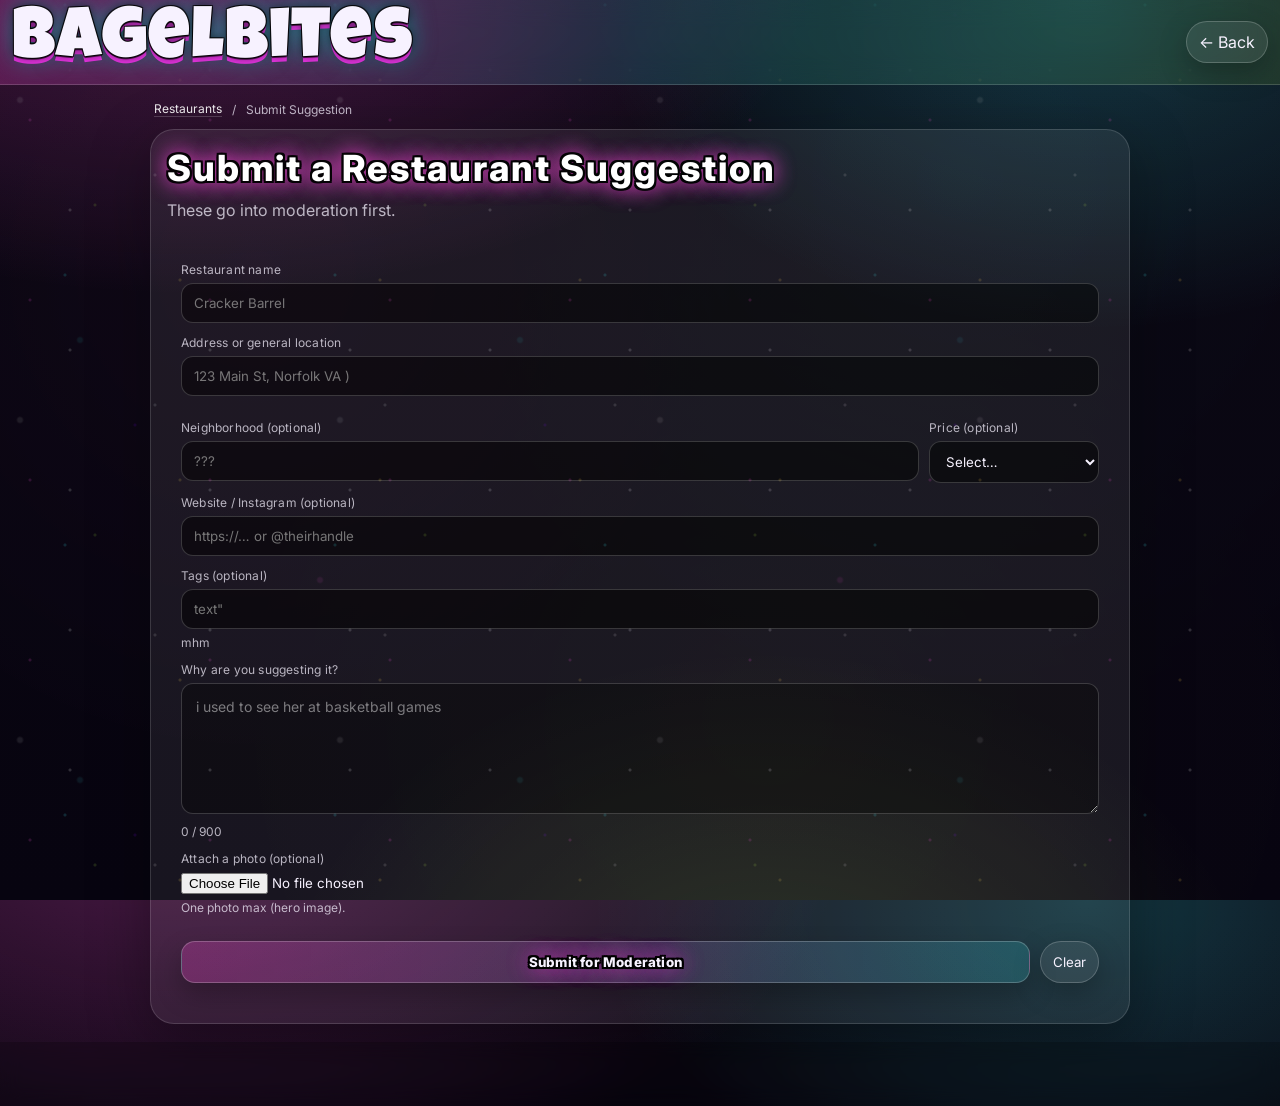
<file: assets/suggestion.html>
<!doctype html>
<html lang="en">
<head>
  <meta charset="utf-8" />
  <meta name="viewport" content="width=device-width,initial-scale=1" />
  <title>Bagelbites • Submit a Restaurant Suggestion</title>
  <meta name="description" content="Suggest a restaurant for Bagelbites. Submissions go to moderation." />

  <!-- Base fonts (same as site) -->
  <link rel="preconnect" href="https://fonts.googleapis.com">
  <link rel="preconnect" href="https://fonts.gstatic.com" crossorigin>
  <link href="https://fonts.googleapis.com/css2?family=Bungee&family=Cherry+Bomb+One&family=Inter:wght@300;400;600;800&display=swap" rel="stylesheet">

  <link rel="stylesheet" href="../style.css" />
</head>

<body>

  <header class="topbar">
    <div class="wrap">
      <a class="brand" href="../index.html" aria-label="Back to restaurants">
        <!-- <span class="dot" aria-hidden="true"></span> -->
        <div>
          <div class="name">bagelbites</div>
          <!-- <span class="sub">submit a suggestion (incoming tip)</span> -->
        </div>
      </a>

      <div class="headerActions">
        <a class="pillBtn" href="../index.html" style="text-decoration:none;">← Back</a>
      </div>
    </div>
  </header>

  <main class="rShell" style="width:min(980px, calc(100% - 24px));">
    <nav class="rCrumbs" aria-label="Breadcrumb">
      <a href="../index.html">Restaurants</a>
      <span class="muted">/</span>
      <span>Submit Suggestion</span>
    </nav>

    <section class="panel rMain">
      <h1 class="filterTitle" style="font-size:36px; margin-top:0;">Submit a Restaurant Suggestion</h1>
      <p class="muted" style="margin-top:0;">
        These go into moderation first.
      </p>

      <div id="notice" class="emptyState" style="display:none;"></div>

      <form id="suggestForm" class="filterBlock" autocomplete="on" novalidate>

        <label class="filterLabel" for="placeName">Restaurant name</label>
        <input id="placeName" class="filterInput" type="text" maxlength="80"
               placeholder="Cracker Barrel " required />

        <label class="filterLabel" for="locationText">Address or general location</label>
        <input id="locationText" class="filterInput" type="text" maxlength="140"
               placeholder="123 Main St, Norfolk VA )" required />

        <div class="filterRow" style="margin-top:12px;">
          <div style="flex:1 1 220px;">
            <label class="filterLabel" for="neighborhood">Neighborhood (optional)</label>
            <input id="neighborhood" class="filterInput" type="text" maxlength="60"
                   placeholder="???" />
          </div>

          <div style="flex:0 0 170px; min-width:160px;">
            <label class="filterLabel" for="price">Price (optional)</label>
            <select id="price" class="filterSelect">
              <option value="">Select…</option>
              <option value="$">$</option>
              <option value="$$">$$</option>
              <option value="$$$">$$$</option>
              <option value="$$$$">$$$$</option>
            </select>
          </div>
        </div>

        <label class="filterLabel" for="website">Website / Instagram (optional)</label>
        <input id="website" class="filterInput" type="url" maxlength="200"
               placeholder="https://… or @theirhandle" />

        <label class="filterLabel" for="tags">Tags (optional)</label>
        <input id="tags" class="filterInput" type="text" maxlength="120"
               placeholder=text" />
        <div class="muted small" style="margin-top:6px;">
         mhm
        </div>

        <label class="filterLabel" for="why">Why are you suggesting it?</label>
        <textarea id="why" class="neonInput" rows="5" maxlength="1200"
                  placeholder="i used to see her at basketball games" required
                  style="resize:vertical;"></textarea>

        <div class="muted small" id="whyCount" style="margin-top:6px;">0 / 900</div>

        <label class="filterLabel" for="heroPhoto">Attach a photo (optional)</label>
        <input id="heroPhoto" type="file" accept="image/*" />
        <div class="muted small" style="margin-top:6px;">
          One photo max (hero image).
        </div>

        <div id="heroPreview" style="margin-top:10px;display:flex;gap:10px;align-items:flex-start;"></div>

        <div class="filterActions" style="margin-top:16px;">
          <button id="btnSubmit" class="btn" type="submit">Submit for Moderation</button>
          <button id="btnClear" class="pillBtn" type="button">Clear</button>
        </div>

        <div class="muted small" style="margin-top:10px;">
        </div>
      </form>
    </section>

    <!-- Moderator tools (hidden unless enabled) -->
    <section id="modPanel" class="panel rMain" style="margin-top:14px;display:none;">
      <h2 class="sectionTitle">Moderator Panel</h2>
      <p class="muted" style="margin-top:0;">
      </p>

      <div class="filterRow" style="margin:0 0 10px;">
        <button id="btnModOff" class="pillBtn" type="button">Turn Mod Mode Off</button>
        <button id="btnPurgePending" class="pillBtn" type="button">Purge ALL Pending</button>
      </div>

      <div id="pendingList" class="rReviewsList"></div>
    </section>

  </main>

  <footer class="footer">
    <div class="wrap">
      <div>© 2001 Bagelhole.</div>
      <div class="sig">bagelhole</div>
    </div>
  </footer>

  <script>
    // simple counters + previews (no backend yet)
    const why = document.getElementById("why");
    const whyCount = document.getElementById("whyCount");
    const heroPhoto = document.getElementById("heroPhoto");
    const heroPreview = document.getElementById("heroPreview");

    function updateWhyCount(){
      if (!why || !whyCount) return;
      whyCount.textContent = `${why.value.length} / 900`;
    }
    why?.addEventListener("input", updateWhyCount);
    updateWhyCount();

    heroPhoto?.addEventListener("change", () => {
      heroPreview.innerHTML = "";
      const file = heroPhoto.files?.[0];
      if (!file) return;

      const url = URL.createObjectURL(file);
      const img = document.createElement("img");
      img.src = url;
      img.alt = "Suggested hero preview";
      img.style.width = "180px";
      img.style.height = "130px";
      img.style.objectFit = "cover";
      img.style.borderRadius = "14px";
      img.style.border = "1px solid rgba(255,255,255,.14)";

      const cap = document.createElement("div");
      cap.className = "muted small";
      cap.style.maxWidth = "420px";
      cap.innerHTML = `Preview only. (Prototype storage is local.)`;

      heroPreview.appendChild(img);
      heroPreview.appendChild(cap);
    });
  </script>

  <script src="../js/suggestion.js"></script>
</body>

</html>
</file>
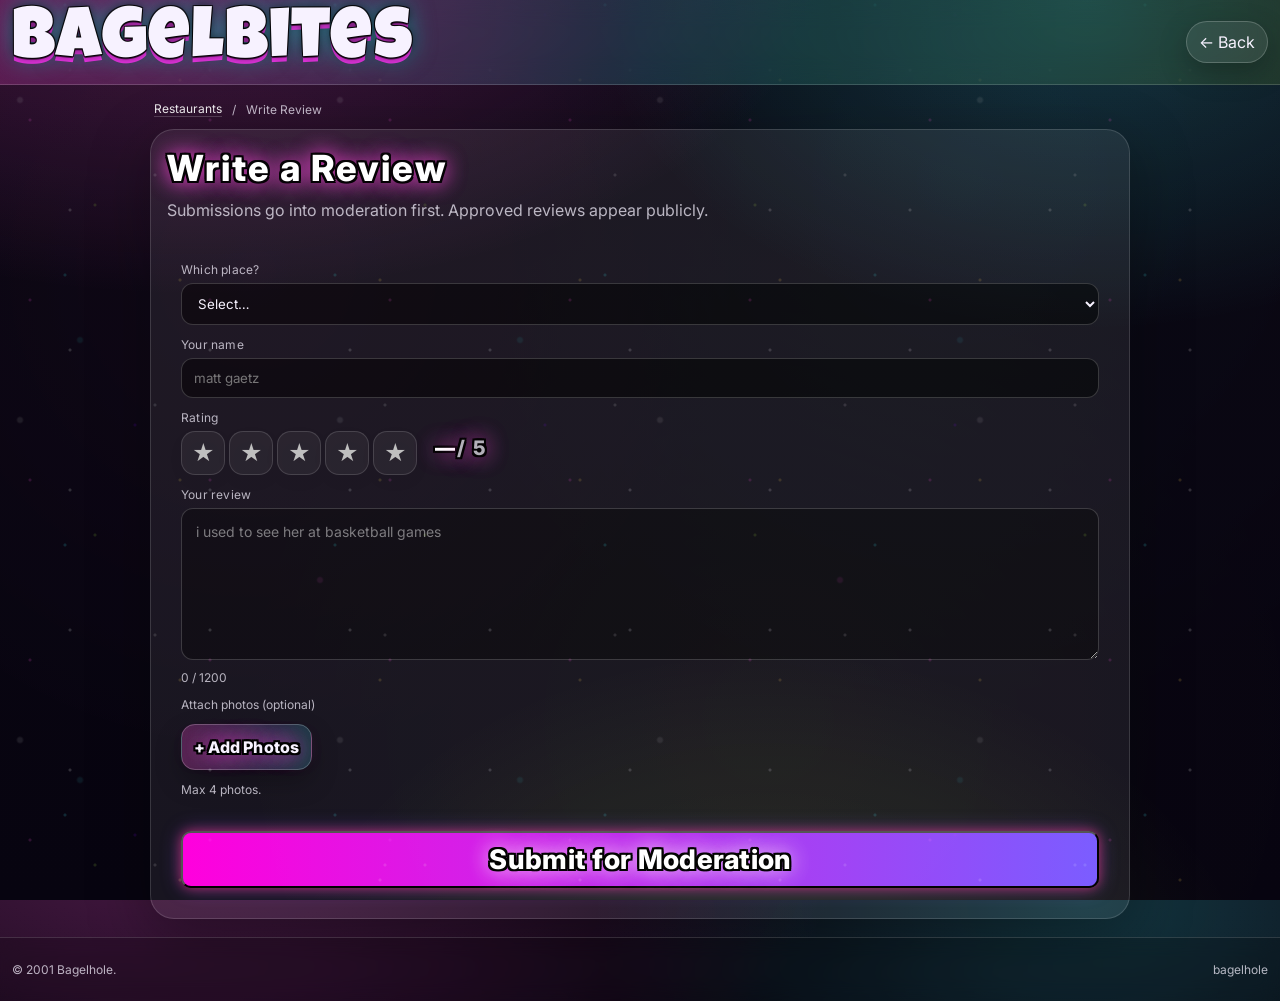
<file: assets/writereview.html>
<!doctype html>
<html lang="en">
<head>
  <meta charset="utf-8" />
  <meta name="viewport" content="width=device-width,initial-scale=1" />
  <title>Bagelbites • Write a Review</title>
  <meta name="description" content="Write a Bagelhole review. Photos optional. Submissions go to moderation." />

  <!-- Base fonts (same as site) -->
  <link rel="preconnect" href="https://fonts.googleapis.com">
  <link rel="preconnect" href="https://fonts.gstatic.com" crossorigin>
  <link href="https://fonts.googleapis.com/css2?family=Bungee&family=Cherry+Bomb+One&family=Inter:wght@300;400;600;800&display=swap" rel="stylesheet">

  <link rel="stylesheet" href="../style.css" />
</head>

<body>

  <header class="topbar">
    <div class="wrap">
      <a class="brand" href="../index.html" aria-label="Back to restaurants">
        <!-- <span class="dot" aria-hidden="true"></span> -->
        <div>
          <div class="name">bagelbites</div>
          <!-- <span class="sub">write a review (evidence submission)</span> -->
        </div>
      </a>

      <div class="headerActions">
        <a class="pillBtn" href="../index.html" style="text-decoration:none;">← Back</a>
      </div>
    </div>
  </header>

  <main class="rShell" style="width:min(980px, calc(100% - 24px));">
    <nav class="rCrumbs" aria-label="Breadcrumb">
      <a href="../index.html">Restaurants</a>
      <span class="muted">/</span>
      <span>Write Review</span>
    </nav>

    <section class="panel rMain">
      <h1 class="filterTitle" style="font-size:36px; margin-top:0;">Write a Review</h1>
      <p class="muted" style="margin-top:0;">
        Submissions go into moderation first. Approved reviews appear publicly.
      </p>

      <div id="notice" class="emptyState" style="display:none;"></div>

      <form id="reviewForm" class="filterBlock" autocomplete="on" novalidate>

        <label class="filterLabel" for="restaurantSelect">Which place?</label>
        <select id="restaurantSelect" class="filterSelect" required>
          <option value="">Loading restaurants…</option>
        </select>
        <div class="muted small" id="lockedHint" style="display:none;margin-top:6px;">
          Restaurant selected from the page you came from.
        </div>

        <label class="filterLabel" for="displayName">Your name</label>
        <input id="displayName" class="filterInput" type="text" maxlength="40" placeholder="matt gaetz" required />

<label class="filterLabel">Rating</label>

<div class="starRow">
  <div id="starPicker"></div>
  <span class="filterTitle" style="cursor:default;user-select:none;margin-left:8px;">
    <span id="ratingLabel" style="font-weight:900;">—</span><span class="muted">/ 5</span>
  </span>
  </div>
</div>

<input type="hidden" id="rating" name="rating">

</div>
        </div>
        <!-- <div class="muted small" style="margin-top:6px;">Half-stars allowed. Be honest. Be weird.</div> -->

        <label class="filterLabel" for="reviewText">Your review</label>
<textarea id="reviewText"
  class="neonInput"
  rows="6"
  maxlength="1200"
  placeholder="i used to see her at basketball games"
  required
  style="resize:vertical;"></textarea>
        <div class="muted small" id="charCount" style="margin-top:6px;">0 / 1200</div>

<label class="muted small photoHelp" for="photos">Attach photos (optional)</label>

<input id="photos" type="file" accept="image/*" multiple class="photoInput" />

<label for="photos" class="btn">
  + Add Photos
</label>

<div class="muted small" style="margin-top:25px; margin-bottom:12px;">
          Max 4 photos.
        </div>

        <div id="photoPreview" style="margin-top:10px;display:flex;flex-wrap:wrap;gap:10px;"></div>

        <div class="filterActions" style="margin-top:16px;">
          <button id="btnSubmit" class="rainbowBtn" type="submit">Submit for Moderation</button>
          <!-- <button id="btnClear" class="pillBtn" type="button">Clear</button> -->
        </div>

        <!-- <div class="muted small" style="margin-top:10px;">
          This is currently using localStorage (prototype). When you go live, we swap the storage layer, not the form.
        </div> -->
      </form>
    </section>

    <!-- Moderator tools (hidden unless enabled) -->
    <section id="modPanel" class="panel rMain" style="margin-top:14px;display:none;">
      <h2 class="sectionTitle">Moderator Panel</h2>
      <p class="muted" style="margin-top:0;">
        lorem
      </p>

      <div class="filterRow" style="margin:0 0 10px;">
        <button id="btnModOff" class="pillBtn" type="button">Turn Mod Mode Off</button>
        <button id="btnPurgePending" class="pillBtn" type="button">Purge ALL Pending</button>
      </div>

      <div id="pendingList" class="rReviewsList"></div>
    </section>

  </main>

  <footer class="footer">
    <div class="wrap">
      <div>© 2001 Bagelhole.</div>
      <div class="sig">bagelhole</div>
    </div>
  </footer>
<div id="reviewSuccess" class="successCard" hidden></div>

  <script src="../js/writereview.js"></script>
</body>

</html>
</file>
<file: style.css>
/* =========================================================
   style.css (FULL CLEAN + FIXED PAGER)
   Bagelhole Restaurant Review Ecosystem
   - Desktop: sticky filter rail (left), ONLY results list scrolls (center),
              sticky map (right), pager pinned to bottom of center panel
   - Mobile: list-only, Filters + Map as overlays
   - Restaurant page styles included
   - Galaxy glitter background + neon CTAs
   ========================================================= */

/* ---------- Google fonts (optional; safe if already in HTML) ---------- */
@import url("https://fonts.googleapis.com/css2?family=Annie+Use+Your+Telescope&family=Bangers&family=Borel&family=Bungee&family=Cherry+Bomb+One&family=Chewy&family=Dancing+Script:wght@400..700&family=Emilys+Candy&family=Frijole&family=Gloria+Hallelujah&family=Homemade+Apple&family=IM+Fell+DW+Pica:ital@0;1&family=Indie+Flower&family=Inter:ital,opsz,wght@0,14..32,100..900;1,14..32,100..900&family=Knewave&family=Life+Savers:wght@400;700;800&family=Lobster+Two:ital,wght@0,400;0,700;1,400;1,700&family=Luckiest+Guy&family=Meow+Script&family=Monofett&family=Mouse+Memoirs&family=Orbitron:wght@400..900&family=Pacifico&family=Permanent+Marker&family=Playwrite+US+Trad:wght@100..400&family=Rammetto+One&family=Ribeye&family=Righteous&family=Roboto:ital,wght@0,100..900;1,100..900&family=Rock+3D&family=Rock+Salt&family=Sacramento&family=Satisfy&family=Shadows+Into+Light&family=Sour+Gummy:ital,wght@0,100..900;1,100..900&family=Special+Elite&family=TikTok+Sans:opsz,wght@12..36,300..900&family=Twinkle+Star&family=Ultra&display=swap");

:root{
  /* core */
  --bg: #09050f;
  --panel: rgba(255,255,255,.07);
  --panel2: rgba(255,255,255,.10);
  --line: rgba(255,255,255,.14);
  --ink: #f7f2ff;
  --muted: rgba(247,242,255,.72);

  /* neon */
  --pink: #ff4fd8;
  --hotpink: #ff2fbf;
  --aqua: #38f6ff;
  --lime: #baff3a;
  --sun: #ffd34a;
  --violet: #7a00ff;

  /* sizing */
  --r: 18px;
  --r2: 24px;
  --shadow: 0 18px 60px rgba(0,0,0,.35);
  --shadow2: 0 10px 28px rgba(0,0,0,.28);

  /* layout */
  --headerH: 85px;
  --footerH: 64px;
  --gap: 14px;

  /* fonts */
  --font: Inter, system-ui, -apple-system, Segoe UI, Roboto, Arial, sans-serif;
  --display: "Bungee", system-ui, sans-serif;
  --lucky: "Luckiest Guy", cursive;
  --brand: "Frijole", system-ui, sans-serif;

  /* restaurant page can override this via JS */
  --restaurantFont: var(--display);
}

*{ box-sizing:border-box; }
html, body{ height:100%; }

body{
  margin:0;
  font-family: var(--font);
  color: var(--ink);
  background:
    radial-gradient(1200px 700px at 15% -10%, rgba(255,79,216,.28), transparent 55%),
    radial-gradient(900px 600px at 85% 0%, rgba(56,246,255,.20), transparent 55%),
    radial-gradient(900px 700px at 60% 115%, rgba(186,255,58,.12), transparent 55%),
    linear-gradient(180deg, #0a0611 0%, #070410 100%);
  overflow-x:hidden;
}

/* Subtle glitter overlay */
body::before{
  content:"";
  position:fixed;
  inset:0;
  pointer-events:none;
  opacity:.18;
  mix-blend-mode:screen;

  background-image:
    radial-gradient(circle, rgba(255,255,255,.9) 1px, transparent 2px),
    radial-gradient(circle, rgba(255,255,255,.7) 1px, transparent 2px),

    radial-gradient(circle, rgba(255,79,216,.9) 1px, transparent 2px),
    radial-gradient(circle, rgba(56,246,255,.85) 1px, transparent 2px),
    radial-gradient(circle, rgba(255,211,74,.9) 1px, transparent 2px),
    radial-gradient(circle, rgba(186,255,58,.75) 1px, transparent 2px),
    radial-gradient(circle, rgba(122,0,255,.75) 1px, transparent 2px),

    radial-gradient(circle, rgba(255,255,255,.5) 2px, transparent 4px),
    radial-gradient(circle, rgba(255,79,216,.55) 2px, transparent 4px),
    radial-gradient(circle, rgba(56,246,255,.45) 2px, transparent 4px),

    radial-gradient(circle at 20% 30%, rgba(255,79,216,.14), transparent 40%),
    radial-gradient(circle at 75% 20%, rgba(56,246,255,.12), transparent 45%),
    radial-gradient(circle at 60% 80%, rgba(186,255,58,.08), transparent 50%);

  background-size:
    140px 140px,
    230px 230px,
    180px 180px,
    270px 270px,
    200px 200px,
    330px 330px,
    410px 410px,
    320px 320px,
    520px 520px,
    440px 440px,
    cover,
    cover,
    cover;

  background-position:
    0 0,
    40px 60px,
    120px 30px,
    200px 140px,
    80px 180px,
    260px 40px,
    340px 220px,
    180px 260px,
    60px 320px,
    300px 120px,
    center,
    center,
    center;
}

/* ---------- a11y ---------- */
.sr-only{
  position:absolute;
  width:1px;height:1px;
  padding:0;margin:-1px;
  overflow:hidden;
  clip:rect(0,0,0,0);
  border:0;
}

a{ color:inherit; }
a:hover{ text-decoration:none; }

button, input, select{
  font-family: inherit;
  color: inherit;
}

/* =========================================================
   TOP HEADER
   ========================================================= */
.topbar{
  position:sticky;
  top:0;
  z-index: 50;
  min-height: var(--headerH);
  height: auto;
  padding: 10px 0;
  display:flex;
  align-items:center;
  background:
    linear-gradient(90deg, rgba(255,79,216,.22), rgba(56,246,255,.14), rgba(186,255,58,.10));
  border-bottom: 1px solid rgba(255,255,255,.16);
  backdrop-filter: blur(14px);
}

.topbar .wrap{
  width:min(1280px, calc(100% - 24px));
  margin:0 auto;
  display:flex;
  align-items:center;
  justify-content:space-between;
  gap: 14px;
}

/* Desktop header layout */
@media (min-width: 981px){
  .topbar{ height: var(--headerH); padding: 0; }

  .topbar .wrap{
    width: calc(100% - 24px);
    max-width: none;
    margin: 0 12px;
    justify-content: flex-start;
    flex-wrap: nowrap;
  }
  .headerActions{
    margin-left: auto;
    justify-content: flex-end;
  }
}

.brand{
  display:flex;
  align-items:center;
  gap: 12px;
  text-decoration:none;
  flex: 0 0 auto;
}

.brand .dot{
  width: 24px;
  height: 24px;
  border-radius: 999px;
  background: radial-gradient(circle at 30% 30%, #fff 0 20%, var(--pink) 35%, var(--violet) 100%);
  box-shadow:
    0 0 0 3px rgba(255,255,255,.10),
    0 0 22px rgba(255,79,216,.55),
    0 0 18px rgba(56,246,255,.25);
}

.brand .name{
  font-family: var(--lucky);
  letter-spacing: 1.3px;
font-size: clamp(36px, 6vw, 72px);
  line-height:1;
  text-shadow:
  0 2px 0 rgba(0,0,0,.6),      /* subtle depth */
  1px 1px 0 rgba(0,0,0,.7),
  -1px 1px 0 rgba(0,0,0,.7),
  1px -1px 0 rgba(0,0,0,.7),
  -1px -1px 0 rgba(0,0,0,.7),
  0 0 10px rgba(0,0,0,.6),
    0 6px 0 rgba(255, 50, 245, 0.85),
    0 0 25px rgba(0, 224, 206, 0.55);
}

.headerActions{
  display:flex;
  align-items:center;
  gap: 10px;
  flex: 0 0 auto;
}

.pillBtn{
  border: 1px solid rgba(255,255,255,.20);
  background: rgba(255,255,255,.08);
  padding: 10px 12px;
  border-radius: 999px;
  cursor:pointer;
  display:inline-flex;
  align-items:center;
  gap: 8px;
  transition: transform .12s ease, background .12s ease, border-color .12s ease;
  box-shadow: 0 10px 28px rgba(0,0,0,.25);
  text-decoration:none;
}
.pillBtn:hover{
  transform: translateY(-1px);
  background: rgba(255,255,255,.11);
  border-color: rgba(255,79,216,.35);
}
.pillBtn:active{ transform: translateY(0); }

.successCard{
  margin-top: 12px;
  padding: 14px;
  border-radius: 16px;
  border: 1px solid rgba(255,255,255,.16);
  background: rgba(0,0,0,.22);
}
.successCard .title{
  font-weight: 900;
  font-size: 18px;
  margin-bottom: 8px;
}
.successPreview{
  margin-top: 10px;
  padding: 12px;
  border-radius: 14px;
  background: rgba(255,255,255,.06);
  border: 1px solid rgba(255,255,255,.12);
}
/* =========================================================
   MAIN LAYOUT (INDEX)
   ========================================================= */
.appShell{
  height: calc(100vh - var(--headerH) - var(--footerH));
  display:grid;
  grid-template-columns: 320px .95fr 1.05fr;
  gap: var(--gap);
  padding: var(--gap);
  width: min(1400px, 100%);
  margin: 0 auto;
}

/* full-bleed feel */
@media (min-width: 1400px){
  .appShell{ width: calc(100% - 18px); }
}

/* Panels */
.panel{
  background: var(--panel);
  border: 1px solid var(--line);
  border-radius: var(--r2);
  box-shadow: var(--shadow);
  overflow:hidden;
}

/* Sticky filter + sticky map */
.sidebar{
  position: sticky;
  top: calc(var(--headerH) + var(--gap));
  height: calc(100vh - var(--headerH) - var(--footerH) - (var(--gap) * 2));
  overflow:auto;
}

.mapWrap{
  position: sticky;
  top: calc(var(--headerH) + var(--gap));
  height: calc(100vh - var(--headerH) - var(--footerH) - (var(--gap) * 2));
  overflow:hidden;
}

/* =========================================================
   RESULTS COLUMN: optional header + scroll list + bottom pager
   ========================================================= */
.resultsPane{
  height: calc(100vh - var(--headerH) - var(--footerH) - (var(--gap) * 2));
  border-radius: var(--r2);

  display:flex;
  flex-direction: column;

  overflow: hidden;
  padding: 0;
}

/* If you ever add a header inside resultsPane, these are ready */
.resultsHeader{
  padding: 14px 16px 10px;
  border-bottom: 1px solid rgba(255,255,255,.12);
  background: rgba(0,0,0,.12);
}
.resultsTitle{
  font-family: var(--font);
  font-size: 20px;
  font-weight: 800;
  letter-spacing:2px;
  margin-bottom: 10px;
  color: #fff;
  text-shadow:2px 2px 0 #000,
  -2px 2px 0 #000,
  2px -2px 0 #000,
  -2px -2px 0 #000,
  0 2px 0 #000,
  0 -2px 0 #000,
  2px 0 0 #000,
  -2px 0 0 #000,

  /* --- NEON PINK INNER GLOW --- */
  0 0 22px rgba(255,79,216),

  /* --- TURQUOISE OUTER GLOW --- */
  0 0 22px rgba(255, 56, 228, 0.7);
}
.resultsSub{
  margin-top: 4px;
  font-size: 12px;
  color: var(--muted);
}

/* THIS is the only scroll area on desktop */
.resultsScroll{
  overflow: auto;
  padding: 12px;
  flex: 1 1 auto;
  min-height: 0; /* important for flex scroll areas */
}
.neonInput{
  width: 100%;
  padding: 12px 14px;
  border-radius: 12px;

  background: rgba(0,0,0,.35);
  border: 1px solid rgba(255,255,255,.18);

  color: #ffffff;
  font-family: inherit;
  font-size: 14px;
  line-height: 1.5;

  transition:
    border-color .25s ease,
    box-shadow .25s ease,
    text-shadow .25s ease,
    background .25s ease;
}

/* Placeholder */
.neonInput::placeholder{
  color: rgba(255,255,255,.45);
  opacity: 1;
}

/* Focus = the glow moment */
.neonInput:focus{
  outline: none;

  background: rgba(0,0,0,.55);
  border-color: rgba(255,79,216,.75);

  box-shadow:
    0 0 0 2px rgba(255,79,216,.15),
    0 0 18px rgba(255,79,216,.35),
    inset 0 0 12px rgba(0,0,0,.6);

  text-shadow:
    0 0 6px rgba(255,79,216,.35);
}

.neonInput:not(:placeholder-shown){
  text-shadow: 0 0 6px rgba(255,79,216,.25);
}
/* ---------- filter block styles ---------- */
.filterBlock{ padding: 14px; }

.filterTitle{
  font-family: var(--font);
  font-size: 20px;
  font-weight: 800;
  letter-spacing:2px;
  margin-bottom: 10px;
  color: #fff;
  text-shadow:2px 2px 0 #000,
  -2px 2px 0 #000,
  2px -2px 0 #000,
  -2px -2px 0 #000,
  0 2px 0 #000,
  0 -2px 0 #000,
  2px 0 0 #000,
  -2px 0 0 #000,

  /* --- NEON PINK INNER GLOW --- */
  0 0 22px rgba(255,79,216),

  /* --- TURQUOISE OUTER GLOW --- */
  0 0 22px rgba(255, 56, 228, 0.7);
}

.filterLabel{
  display:block;
  font-size: 12px;
  color: var(--muted);
  margin: 12px 0 6px;
  letter-spacing:.2px;
}
.photoHelp{
  display: block;
  margin-top: 12px;
  margin-bottom: 25px;
}
.filterInput,


.filterSelect{
  width:100%;
  border-radius: 12px;
  border: 1px solid rgba(255,255,255,.18);
  background: rgba(0, 0, 0, 0.548);
  padding: 11px 12px;
  outline:none;
  transition: border-color .12s ease, box-shadow .12s ease, background .12s ease;
}

.filterInput:focus,
.filterSelect:focus{
  border-color: rgba(255,79,216,.55);
  box-shadow: 0 0 0 3px rgba(255,79,216,.18);
  background: rgba(0,0,0,.32);
}

.filterSelect option{
  background: #110610;
  color: #fff;
}

.filterRow{
  display:flex;
  gap: 10px;
  margin-top: 10px;
  flex-wrap:wrap;
}

.check{
  display:flex;
  align-items:center;
  gap: 8px;
  padding: 8px 10px;
  border-radius: 999px;
    font-family: var(--font);
  font-size: 14px;
  font-weight: 400;
  letter-spacing:2px;
  margin-bottom: 10px;
  color: #ffffffea;
  text-shadow:
  /* --- NEON PINK INNER GLOW --- */
  0 0 22px rgba(255,79,216),

  /* --- TURQUOISE OUTER GLOW --- */
  0 0 22px rgba(255, 56, 228, 0.7);
  border: 1px solid rgba(255,255,255,.16);
  background: rgba(255,255,255,.06);
  cursor:pointer;
  user-select:none;
}
.check input{ accent-color: var(--pink); }

.filterActions{
  margin-top: 14px;
  display:flex;
  gap: 10px;
}

.btn{
  width:100%;
  border: 1px solid rgba(255,255,255,.22);
  background: linear-gradient(90deg, rgba(255,79,216,.25), rgba(56,246,255,.16));
  padding: 12px 12px;
  border-radius: 14px;
  cursor:pointer;
  font-weight: 800;
  text-shadow:2px 2px 0 #000,
  -2px 2px 0 #000,
  2px -2px 0 #000,
  -2px -2px 0 #000,
  0 2px 0 #000,
  0 -2px 0 #000,
  2px 0 0 #000,
  -2px 0 0 #000,

  /* --- NEON PINK INNER GLOW --- */
  0 0 22px rgba(255,79,216),

  /* --- TURQUOISE OUTER GLOW --- */
  0 0 22px rgba(255, 56, 228, 0.7);
  letter-spacing:.2px;
  box-shadow: 0 12px 26px rgba(0,0,0,.25);
  transition: transform .12s ease, filter .12s ease, border-color .12s ease;
}
.btn:hover{
  transform: translateY(-5px);
  border: rgba(255, 57, 212, 0.767);
  box-shadow:
    0 0 0 2px rgba(255, 57, 212, 0.35),
    0 0 18px rgba(255, 57, 212, 0.6);
}
.btn:active{ transform: translateY(0); filter: brightness(.98); }



/* =========================================================
   RESTAURANT CARDS (INDEX)
   ========================================================= */
.rCard{
  border: 1px solid rgba(255,255,255,.14);
  background: linear-gradient(180deg, rgba(255,255,255,.06), rgba(255,255,255,.04));
  border-radius: var(--r2);
  overflow:hidden;
  box-shadow: var(--shadow2);
  margin-bottom: 12px;
}

.rLink{
  display:grid;
  grid-template-columns: 160px 1fr;
  text-decoration:none;
  color: inherit;
}

.rThumb{
  min-height: 140px;
  background-size: cover;
  background-position:center;
  position:relative;
}
.rThumb::after{
  content:"";
  position:absolute;
  inset:0;
  background: linear-gradient(180deg, rgba(0,0,0,.06), rgba(0,0,0,.35));
}

.rBody{
  padding: 12px 14px;
  display:flex;
  flex-direction:column;
  gap: 8px;
}

.rTop{
  display:flex;
  align-items:flex-start;
  justify-content:space-between;
  gap: 10px;
}

.rName{
  font-family: var(--font);
  font-weight: 900;
  font-size: 28px;
text-shadow:
  /* --- THICK BLACK OUTLINE (stroke) --- */
  2px 2px 0 #000,
  -2px 2px 0 #000,
  2px -2px 0 #000,
  -2px -2px 0 #000,
  0 2px 0 #000,
  0 -2px 0 #000,
  2px 0 0 #000,
  -2px 0 0 #000;
}
.rPrice{
  font-weight: 500;
  color: rgba(255,255,255,.92);
  padding: 6px 10px;
  border-radius: 999px;
  border: 1px solid rgba(255,255,255,.16);
  background: rgba(0,0,0,.22);
  white-space:nowrap;
}

.rMeta{
  color: var(--muted);
  font-size: 12px;
}

.rBlurb{
  font-size: 16px;
  line-height:1.35;
  color: rgba(255,255,255,.90);
}

.rTags{
  display:flex;
  flex-wrap:wrap;
  gap: 8px;
  margin-top: 2px;
}

.tag{
  font-size: 12px;
  padding: 6px 10px;
  border-radius: 999px;
  border: 1px solid rgba(255,255,255,.16);
  background: linear-gradient(90deg, rgba(255, 79, 217, 0.342), rgba(56, 245, 255, 0.356));
  color: rgba(255,255,255,.92);
}

.rCard:hover{
  transform: translateY(-5px);
  border: rgba(255, 57, 212, 0.767);
  box-shadow:
    0 0 0 2px rgba(255, 57, 212, 0.35),
    0 0 18px rgba(255, 57, 212, 0.6);
}
.rCard:hover .rName{
text-shadow:
  /* --- THICK BLACK OUTLINE (stroke) --- */
  2px 2px 0 #000,
  -2px 2px 0 #000,
  2px -2px 0 #000,
  -2px -2px 0 #000,
  0 2px 0 #000,
  0 -2px 0 #000,
  2px 0 0 #000,
  -2px 0 0 #000,

  /* --- NEON PINK INNER GLOW --- */
  0 0 10px rgba(255,79,216,.9),

  /* --- TURQUOISE OUTER GLOW --- */
  0 0 22px rgba(56,246,255,.7);
}

/* ---------- empty state ---------- */
.emptyState{
  border: 1px dashed rgba(255,255,255,.20);
  background: rgba(255,255,255,.05);
  border-radius: var(--r2);
  padding: 18px;
  color: var(--muted);
}

/* =========================================================
   PAGER (BOTTOM OF RESULTS PANEL)
   ========================================================= */
.pager{
  display:flex;
  align-items:center;
  justify-content:space-between;
  gap: 10px;

  padding: 14px 18px;

  border-top: 1px solid rgba(255,255,255,.12);
  background: rgba(0,0,0,.18);
  backdrop-filter: blur(10px);
}

.pager .meta{
  color: rgba(255, 59, 239, 0.75);
  font-size: 12px;
  text-align:center;
  flex: 1 1 auto;
}

.pager button{
  border: 1px solid rgba(255,255,255,.20);
  background: rgba(255,255,255,.08);
  color: inherit;
  padding: 10px 14px;
  border-radius: 14px;
  cursor:pointer;
  font-weight: 900;
  min-width: 104px;
  transition: transform .12s ease, box-shadow .12s ease, border-color .12s ease, background .12s ease;
}
.pager button:disabled{
  opacity:.45;
  cursor:not-allowed;
  filter: grayscale(.25);
}

/* ✅ NEXT is pink ONLY when enabled */
#btnNext:not(:disabled){
  background: linear-gradient(90deg, rgba(255,79,216,.55), rgba(255,47,191,.35));
  border-color: rgba(255,79,216,.65);
  box-shadow:
    0 0 0 3px rgba(255,79,216,.14),
    0 0 22px rgba(255,79,216,.22);
}
#btnNext:not(:disabled):hover{
  transform: translateY(-1px);
  box-shadow:
    0 0 0 4px rgba(255,79,216,.16),
    0 0 30px rgba(255,79,216,.30);
}
#btnNext:not(:disabled):active{
  transform: translateY(0);
  filter: brightness(.98);
}

/* Optional: make Prev subtle-blue when enabled */
#btnPrev:not(:disabled){
  border-color: rgba(56,246,255,.25);
}
#btnPrev:not(:disabled):hover{
  transform: translateY(-1px);
  border-color: rgba(56,246,255,.40);
  box-shadow: 0 0 0 3px rgba(56,246,255,.10);
}

/* ---------- map ---------- */
#map{ width:100%; height:100%; }

/* Leaflet theming */
.leaflet-container{
  background: rgba(0,0,0,.18);
  font-family: var(--font);
}
.leaflet-control-zoom a{
  background: rgba(122,0,255,.55);
  color: #fff;
  border: 1px solid rgba(255,255,255,.14);
}
.leaflet-control-zoom a:hover{ background: rgba(255,79,216,.22); }

.leaflet-popup-content-wrapper{
  background: rgba(10,6,17,.92);
  color: #fff;
  border: 1px solid rgba(255,255,255,.16);
  box-shadow: var(--shadow2);
  border-radius: 16px;
}
.leaflet-popup-tip{ background: rgba(10,6,17,.92); }

.mapPop{ font-family: var(--font); }
.mapPopName{ font-weight: 900; letter-spacing:.2px; margin-bottom: 2px; }
.mapPopMeta{ color: rgba(255,255,255,.75); font-size: 12px; margin-bottom: 8px; }
.mapPopLink{
  display:inline-flex;
  padding: 8px 10px;
  border-radius: 999px;
  border: 1px solid rgba(255,255,255,.16);
  background: rgba(255,79,216,.16);
  text-decoration:none;
  font-weight: 900;
}

/* =========================================
   ONE-SHAPE Pink Pushpin (teardrop silhouette)
   ========================================= */
/* =========================================
   Compact Neon Pushpin (smaller + solid tip)
   ========================================= */

/* =========================================
   Rainbow Pushpin (smooth, no center dot)
   ========================================= */

/* =========================================
   Neon Galaxy Pushpin
   Pink • Purple • Blue • Aqua • Yellow
   Solid border, no center dot
   ========================================= */

.y2kPin{
  position: relative;
  width: 26px;
  height: 40px;
  filter:
    drop-shadow(0 8px 16px rgba(0,0,0,.45))
    drop-shadow(0 0 18px rgba(0, 0, 0, 0.55));
}

.y2kPin .pinCore{
  position: absolute;
  inset: 0;

  /* Pin shape */
  clip-path: path("M13 1.5 C19 1.5 24 6.5 24 12.5 C24 21 13 38 13 38 C13 38 2 21 2 12.5 C2 6.5 7 1.5 13 1.5 Z");

  /* Controlled neon palette */
  background: conic-gradient(
    #ff4fd8,   /* hot pink */
    #ff2fbf,
    #7a00ff,   /* purple */
    #3b5bff,   /* electric blue */
    #38f6ff,   /* aqua */
    #ffd34a,   /* yellow accent */
    #ff4fd8
  );

  /* SOLID clean border */
border: 2px solid #0a0611;   /* deep near-black */

box-shadow:
  0 0 0 1px rgba(0,0,0,.8),     /* hard dark edge */
  0 0 0 3px rgba(255,255,255,.10),
  0 0 22px rgba(255,79,216,.55),
  0 0 40px rgba(56,246,255,.25);
}
/* =========================================================
   FOOTER
   ========================================================= */
.footer{
  min-height: var(--footerH);
  height: var(--footerH);
  display:flex;
  align-items:center;
  border-top: 1px solid rgba(255,255,255,.14);
  background: rgba(0,0,0,.18);
  backdrop-filter: blur(10px);
}
.footer .wrap{
  width:min(1280px, calc(100% - 24px));
  margin:0 auto;
  display:flex;
  justify-content:space-between;
  align-items:center;
  gap: 12px;
  color: var(--muted);
  font-size: 12px;
}

/* =========================================================
   MOBILE LAYOUT (INDEX)
   ========================================================= */
@media (max-width: 980px){
  .appShell{
    grid-template-columns: 1fr;
    height: auto;
    padding: 12px;
  }

  .sidebar,
  .mapWrap{ display:none; }

  .resultsPane{
    height: auto;
    overflow: visible;
  }

  .resultsScroll{
    overflow: visible;
    padding: 0;
  }

  .pager{
    margin-top: 12px;
    border-radius: var(--r2);
  }

  .rLink{ grid-template-columns: 1fr; }
  .rThumb{ min-height: 180px; }

  .topbar .wrap{ flex-wrap:wrap; align-items:flex-start; }
  .headerActions{
    flex-wrap:wrap;
    justify-content:flex-start;
    width:100%;
    gap:10px;
    margin-left: 0;
  }
  .headerActions > *{ flex: 1 1 calc(50% - 10px); }
  .headerActions .rainbowReviewBtn,
  .headerActions .neonSuggestBtn{ flex: 1 1 100%; }
  .brand{ flex: 1 1 220px; min-width: 180px; }
}

/* =========================================================
   MOBILE OVERLAYS
   ========================================================= */
.mobileOverlay{
  position: fixed;
  inset: 0;
  z-index: 80;
  background: rgba(0,0,0,.55);
  backdrop-filter: blur(8px);
  display:none;
  padding: 14px;
}
.mobileOverlay.is-open{ display:block; }

.mobileSheet{
  height: 100%;
  border-radius: 22px;
  border: 1px solid rgba(255,255,255,.16);
  background: rgba(10,6,17,.92);
  box-shadow: 0 24px 90px rgba(0,0,0,.45);
  overflow:hidden;
  display:flex;
  flex-direction:column;
}
.mobileSheetHeader{
  padding: 12px 14px;
  display:flex;
  align-items:center;
  justify-content:space-between;
  gap: 10px;
  border-bottom: 1px solid rgba(255,255,255,.12);
  background: linear-gradient(90deg, rgba(255,79,216,.18), rgba(56,246,255,.12));
}
.mobileSheetHeader .title{
  font-family: var(--display);
  letter-spacing:.4px;
  font-size: 16px;
}
.mobileSheetHeader .close{
  border: 1px solid rgba(255,255,255,.18);
  background: rgba(255,255,255,.08);
  padding: 10px 12px;
  border-radius: 14px;
  cursor:pointer;
  font-weight: 900;
}
.mobileSheetBody{
  padding: 12px;
  overflow:auto;
}

/* Utilities */
.muted{ color: var(--muted); }
.small{ font-size: 12px; }
.pad{ padding: 12px; }
code{
  padding: 2px 6px;
  border-radius: 8px;
  border: 1px solid rgba(255,255,255,.14);
  background: rgba(0,0,0,.25);
  color: rgba(255,255,255,.92);
}

/* =========================================================
   RESTAURANT PAGE STYLES
   ========================================================= */
.rShell{
  width: min(1200px, calc(100% - 24px));
  margin: 16px auto 0;
  padding-bottom: 18px;
}

.rCrumbs{
  display:flex;
  align-items:center;
  gap: 10px;
  color: var(--muted);
  font-size: 12px;
  margin: 10px 4px 12px;
}
.rCrumbs a{
  color: rgba(255,255,255,.90);
  text-decoration:none;
  border-bottom: 1px solid rgba(255,255,255,.18);
}
.rCrumbs a:hover{ border-bottom-color: rgba(255,79,216,.55); }

/* Hero */
.rHero{
  position: relative;
  overflow:hidden;
  border-radius: var(--r2);
}
/* =========================================================
   Restaurant Hero Image (Full-coverage neon filter)
   ========================================================= */

/* =========================================================
   Restaurant Hero Image (Blacklight Neon Mode)
   Dark base + glowing color accents
   ========================================================= */

.rHeroImg{
  position: relative;
  height: 280px;
  background-size: cover;
  background-position: center;
  overflow: hidden;

  /* Darken and deepen the photo first */
  filter:
    brightness(.70)
    contrast(1.15)
    saturate(1.20);
}

/* Neon lighting layer */
.rHeroImg::after{
  content:"";
  position:absolute;
  inset:0;
  pointer-events:none;

  background:
    /* Deep overall darkening (this is the key) */
    linear-gradient(
      180deg,
      rgba(0,0,0,.35) 0%,
      rgba(0,0,0,.75) 100%
    ),

    /* Pink glow pocket */
    radial-gradient(
      ellipse at 20% 20%,
      rgba(255,79,216,.45) 0%,
      rgba(255,79,216,.15) 40%,
      transparent 70%
    ),

    /* Aqua glow pocket */
    radial-gradient(
      ellipse at 80% 10%,
      rgba(56,246,255,.45) 0%,
      rgba(56,246,255,.15) 40%,
      transparent 70%
    );

  /* Normal blend keeps things dark and readable */
  mix-blend-mode: normal;
}
.rHeroOverlay{
  position:absolute;
  left: 0;
  right: 0;
  bottom: 0;
  padding: 18px 18px 14px;
}
.rTitle{
  margin:0;
  font-family: var(--restaurantFont, var(--display));
  font-size: 72px;
  font-weight: 900;
  letter-spacing:.4px;
  text-shadow:
    0 2px 0 rgba(245, 0, 233, 0.8),
    0 0 22px rgba(0, 184, 184, 0.80);
}
.rMetaLine{ margin-top: 6px; font-size: 13px; }
.rTagRow{ display:flex; flex-wrap:wrap; gap: 8px; margin-top: 12px; }

/* Main grid */
.rGrid{
  margin-top: 14px;
  display:grid;
  grid-template-columns: 1fr 360px;
  gap: 14px;
}

/* Left main panel */
.rMain{ padding: 16px; }

/* .sectionTitle{ font-family: var(--font); letter-spacing:.35px; font-weight: 800; font-size: 24px; margin: 0 0 10px; color: rgba(255,255,255,.95); text-shadow: 0 0 16px rgba(255,79,216,.14); } */
/* =========================================================
   Section Title: Animated Pink Glow Backdrop
   ========================================================= */
/* =========================================================
   Section Title — Tight neon glow with visible animation
   ========================================================= */

.sectionTitle{
  position: relative;
  display: inline-block;
  padding: 2px 2px;

  font-family: var(--font);
  letter-spacing: .35px;
  font-weight: 800;
  font-size: 18px;
  margin: 0 0 10px;
  color: rgba(255,255,255,.96);

  /* stronger readable neon text */
  text-shadow:
    0 2px 0 rgba(0,0,0,.45),
    0 0 10px rgba(255, 79, 217, 0.377),
    0 0 22px rgba(255,79,216,.35);
}

/* tighter glow cloud */
.sectionTitle::before{
  content:"";
  position:absolute;
  inset: -8px -12px;          /* smaller glow area */
  z-index: -1;

  border-radius: 28px;        /* soft edge, not pill-shaped */

  background:
    radial-gradient(circle at 30% 50%,
      rgba(255, 79, 217, 0.404) 0%,
      rgba(255,79,216,.28) 40%,
      transparent 75%
    ),
    radial-gradient(circle at 70% 50%,
      rgba(255, 47, 193, 0.301) 0%,
      rgba(255,47,191,.22) 45%,
      transparent 80%
    );

  filter: blur(12px);
  opacity: .9;

  /* more noticeable motion */
  animation: titleNeonPulse 2.4s ease-in-out infinite;
}

/* neon “power pulse” animation */
@keyframes titleNeonPulse{
  0%{
    transform: scale(1);
    filter: blur(10px) brightness(1);
    opacity: .75;
  }
  40%{
    transform: scale(1.05);
    filter: blur(14px) brightness(1.3);
    opacity: 1;
  }
  70%{
    transform: scale(0.98);
    filter: blur(11px) brightness(.9);
    opacity: .85;
  }
  100%{
    transform: scale(1);
    filter: blur(10px) brightness(1);
    opacity: .75;
  }
}

/* motion safety */
@media (prefers-reduced-motion: reduce){
  .sectionTitle::before{ animation: none; }
}

.rReviewText{
  line-height: 1.5;
  font-size: 15px;
  color: rgba(255,255,255,.92);
  background: rgba(0,0,0,.18);
  border: 1px solid rgba(255,255,255,.12);
  border-radius: 16px;
  padding: 14px;
}

.rDivider{
  height: 1px;
  background: rgba(255,255,255,.10);
  margin: 16px 0;
}

/* Reviews header row */
.rReviewsHeader{
  display:flex;
  align-items:flex-start;
  justify-content:space-between;
  gap: 12px;
}
.rHeaderBtns{ display:flex; gap: 10px; flex-wrap:wrap; }

/* Aggregate block */
.rAgg{
  margin-top: 12px;
  display:grid;
  grid-template-columns: 1fr 280px;
  gap: 14px;
  padding: 14px;
  border-radius: 18px;
  border: 1px solid rgba(255,255,255,.12);
  background: rgba(0,0,0,.18);
}
.rAggLeft{ display:flex; gap: 14px; align-items:center; }
.rAggNum{ font-family: var(--display); font-size: 42px; line-height:1; }
.rAggStars{ min-width: 180px; }

.starBar{
  height: 10px;
  border-radius: 999px;
  border: 1px solid rgba(255,255,255,.14);
  background: rgba(255,255,255,.06);
  overflow:hidden;
}
.starFill{
  height:100%;
  width: 0%;
  background: linear-gradient(90deg, rgba(255,79,216,.75), rgba(56,246,255,.55));
}

.rAggRight .filterLabel{ margin: 0 0 6px; }
.rAggRight .filterSelect{ margin-bottom: 10px; }

/* Breakdown */
.rBreakdown{ display:grid; gap: 8px; margin-top: 12px; }
.bdRow{ display:grid; grid-template-columns: 48px 1fr 36px; gap: 10px; align-items:center; }
.bdLabel{ color: rgba(255,255,255,.85); font-size: 12px; }
.bdBar{
  height: 10px;
  border-radius: 999px;
  border: 1px solid rgba(255,255,255,.12);
  background: rgba(255,255,255,.06);
  overflow:hidden;
}
.bdFill{
  height:100%;
  width:0%;
  background: linear-gradient(90deg, rgba(255,79,216,.70), rgba(186,255,58,.35));
}
.bdCount{ color: var(--muted); font-size: 12px; text-align:right; }

/* Photo strip */
.rPhotoStrip{ padding: 10px; border-radius: 18px; }
.photoRow{ display:flex; gap: 10px; overflow:auto; padding-bottom: 6px; scroll-snap-type: x mandatory; }
.photoItem{ margin:0; min-width: 150px; scroll-snap-align: start; }
.photoItem img{
  width: 150px;
  height: 110px;
  object-fit: cover;
  border-radius: 14px;
  border: 1px solid rgba(255,255,255,.14);
}
.photoItem figcaption{ margin-top: 6px; font-size: 11px; color: var(--muted); }

/* Reviews list */
/* Reviews list */
.rReviewsList{
  display: grid;
  gap: 12px;
  width: 100%;
}

/* Review card (NO avatar) */
.review{
  width: 100%;
  display: block;
  padding: 12px 14px;
  border-radius: 18px;
  border: 1px solid rgba(255,255,255,.12);
  background: rgba(0,0,0,.18);
}

/* top row: name/score left, date right */
.reviewTop{
  display: flex;
  align-items: flex-start;
  justify-content: space-between;
  gap: 12px;
  width: 100%;
}

.reviewTopLeft{
  flex: 1 1 auto;
  min-width: 0;
}

.reviewName{
  display: block;
  width: 100%;
    font-family: var(--font);
  letter-spacing: .35px;
  font-weight: 600;
  font-size: 18px;
  margin: 0 0 10px;
  color: rgba(0, 206, 189, 0.96);

  /* stronger readable neon text */
  text-shadow:
    0 2px 0 rgba(0,0,0,.45),
    0 0 10px rgba(79, 232, 255, 0.608),
    0 0 22px rgba(68, 0, 91, 0.749);

  letter-spacing: .2px;
  line-height: 1.15;
  margin: 0;
  overflow-wrap: anywhere;
}

.reviewDate{
  flex: 0 0 auto;
  white-space: nowrap;
}

.reviewRating{
  display:flex;
  align-items:center;
  gap: 10px;
  margin-top: 6px;
}

.reviewText{
  display: block;
  width: 100%;
  margin: 10px 0 0;
  color: rgba(255,255,255,.92);
  line-height: 1.55;
  font-size: 14px;
  overflow-wrap: anywhere;
}

.rvPhotos{
  margin-top: 10px;
  display:flex;
  gap: 8px;
  flex-wrap:wrap;
}

.rvPhotos img{
  width: 92px;
  height: 72px;
  object-fit: cover;
  border-radius: 12px;
  border: 1px solid rgba(255,255,255,.14);
}
/* Right sidebar */
.rSide{
  padding: 14px;
  position: sticky;
  top: calc(var(--headerH) + var(--gap));
  height: calc(100vh - var(--headerH) - var(--footerH) - (var(--gap) * 2));
  overflow:auto;
}
.rSideBlock{
  padding: 12px;
  border-radius: 18px;
  border: 1px solid rgba(255,255,255,.12);
  background: rgba(0,0,0,.18);
  margin-bottom: 12px;
}
.sideTitle{
  font-family: var(--display);
  font-size: 14px;
  letter-spacing:.35px;
  margin: 0 0 10px;

  
}


.avatarStub{
  width: 44px;
  height: 44px;
  border-radius: 999px;
  border: 1px solid rgba(255,255,255,.14);
  background:
    radial-gradient(circle at 30% 30%, rgba(255,255,255,.9) 0 18%, rgba(255,79,216,.9) 35%, rgba(122,0,255,.9) 100%);
  box-shadow:
    0 0 0 3px rgba(0,0,0,.45),
    0 0 18px rgba(255,79,216,.35),
    0 0 24px rgba(56,246,255,.18);
}
.reviewBody{ min-width: 0; }
/* Highlights and amenities */
.highlight{
  display:flex;
  gap: 10px;
  padding: 10px;
  border-radius: 16px;
  border: 1px solid rgba(255,255,255,.10);
  background: rgba(255,255,255,.05);
  margin-bottom: 10px;
}
.hiIcon{
  width: 34px;
  height: 34px;
  border-radius: 14px;
  display:flex;
  align-items:center;
  justify-content:center;
  border: 1px solid rgba(255,255,255,.14);
  background: linear-gradient(90deg, rgba(255,79,216,.14), rgba(56,246,255,.10));
}
.hiTitle{ font-weight: 900; margin-bottom: 2px; }
.amenity{
  padding: 9px 12px;
  font-family: var(--font);
  margin-bottom: 8px;
  border-radius: 12px;

  /* --- neon glass fill --- */
  background:
    linear-gradient(
      135deg,
      rgba(255,79,216,.28),
      rgba(122,0,255,.22) 40%,
      rgba(56,246,255,.24)
    );

  /* subtle inner light so it looks filled, not flat */
  box-shadow:
    inset 0 0 14px rgba(255,255,255,.08),
    0 0 12px rgba(255,79,216,.18),
    0 0 18px rgba(56,246,255,.12);

  border: 1px solid rgba(255,255,255,.12);

  /* readable neon text */
  color: rgba(255,255,255,.95);
  text-shadow:
    0 1px 2px rgba(0,0,0,.85),
    0 0 6px rgba(255,79,216,.25);
}
/* Neon submit bar (top pop) */
.neonToast{
  position: sticky;
  top: 0;
  z-index: 200;
  margin: 0 0 12px;
  border-radius: 18px;
  border: 1px solid rgba(255,255,255,.18);
  background:
    linear-gradient(90deg, rgba(255,79,216,.25), rgba(56,246,255,.18), rgba(186,255,58,.10)),
    rgba(0,0,0,.22);
  box-shadow:
    0 14px 40px rgba(0,0,0,.38),
    0 0 24px rgba(255,79,216,.22);
  padding: 12px 14px;
  backdrop-filter: blur(12px);
}

.neonToastRow{
  display:flex;
  align-items:center;
  justify-content:space-between;
  gap: 12px;
  flex-wrap: wrap;
}

.neonToastTitle{
  font-weight: 900;
  letter-spacing: .2px;
  color: rgba(255,255,255,.96);
  text-shadow:
    0 2px 0 rgba(0,0,0,.5),
    0 0 18px rgba(255,79,216,.25);
}

.neonToastSub{
  font-size: 12px;
  color: rgba(255,255,255,.75);
  margin-top: 2px;
}
/* Mini map */
.rMiniMap{
  width: 100%;
  height: 220px;
  border-radius: 16px;
  overflow:hidden;
  border: 1px solid rgba(255,255,255,.12);
}

/* ---------- Star rating picker ---------- */
.starPicker{
  display:flex;
  gap:10px;
  align-items:center;
  padding: 10px 12px;
  border-radius: 16px;
  border: 1px solid rgba(255,255,255,.14);
  background: rgba(0,0,0,.18);
}
.starBtn{
  width: 44px;
  height: 44px;
  border-radius: 14px;
  border: 1px solid rgba(255,255,255,.14);
  background: rgba(255,255,255,.06);
  cursor:pointer;
  display:grid;
  place-items:center;
  transition: transform .12s ease, border-color .12s ease, background .12s ease, box-shadow .12s ease;
  user-select:none;
  position: relative;
}
.starBtn:hover{
  transform: translateY(-1px);
  border-color: rgba(255,79,216,.35);
  box-shadow: 0 0 0 3px rgba(255,79,216,.12);
}
.starBtn:active{ transform: translateY(0); }
.starBtn .starGlyph{
  font-size: 22px;
  line-height: 1;
  filter: drop-shadow(0 6px 14px rgba(0,0,0,.35));
}
.starBtn.is-on{
  background: linear-gradient(90deg, rgba(255,79,216,.22), rgba(56,246,255,.14));
  border-color: rgba(255,255,255,.22);
}
.starBtn.is-on .starGlyph{ text-shadow: 0 0 18px rgba(255,79,216,.28); }
.starBtn.is-half::after{
  content:"";
  position:absolute;
  inset: 0;
  border-radius: 14px;
  background: linear-gradient(90deg, rgba(255,79,216,.22) 0 50%, transparent 50% 100%);
  pointer-events:none;
}
.starRow{
  display: flex;
  align-items: center;
  gap: 10px;
  margin-top: 6px;
}

#starPicker{
  display: flex;
  gap: 4px;
}

.starBtn .starGlyph{
  font-size: 22px;
  line-height: 1;
  color: #bfbfbf;   /* default gray */
  filter: drop-shadow(0 6px 14px rgba(0,0,0,.35));
  transition: color .15s ease, text-shadow .15s ease;
}
.starBtn.is-on .starGlyph{
  color: #ff4fd8; /* neon pink */

  text-shadow:
    0 0 6px rgba(255,79,216,.8),
    0 0 14px rgba(255,79,216,.6),
    0 0 24px rgba(255,79,216,.4);
}
#ratingDisplay{
  font-weight: 700;
}
/* Hide the boring default file input */
.photoInput{
  display: none;
}

/* Rainbow upload button */
.rainbowBtn{
    width:100%;
  display: inline-block;
  margin-top: 6px;
  padding: 10px 16px;
  font-weight: 800;
  font-size: 27px;
  font-family: var(--font);
  letter-spacing: .3px;
  border-radius: 10px;
  cursor: pointer;
  color: #fff;
  text-shadow:2px 2px 0 #000,
  -2px 2px 0 #000,
  2px -2px 0 #000,
  -2px -2px 0 #000,
  0 2px 0 #000,
  0 -2px 0 #000,
  2px 0 0 #000,
  -2px 0 0 #000,

  /* --- NEON PINK INNER GLOW --- */
  0 0 22px rgb(255, 230, 250),

  /* --- TURQUOISE OUTER GLOW --- */
  0 0 22px rgba(255, 209, 249, 0.7);

  /* Rainbow gradient */
  background: linear-gradient(
    270deg,
    #dc2affce,
    #00ddc0,
    #ff00dd,
    #a90ae7,
    #00cfff,
    #7a5cff,
    #ff00dd
  );
  background-size: 600% 600%;

  /* Glow */
  box-shadow: 0 0 12px rgba(255, 42, 109, .6),
              0 0 20px rgba(122, 92, 255, .4);

  animation: rainbowShift 6s ease infinite;
  transition: transform .15s ease, box-shadow .15s ease;
}

.rainbowBtn:hover{
  transform: scale(1.05);
  box-shadow: 0 0 18px rgba(255, 42, 109, .8),
              0 0 28px rgba(0, 207, 255, .6);
}

.rainbowBtn:active{
  transform: scale(0.98);
}

/* Moving rainbow animation */
@keyframes rainbowShift{
  0%{background-position: 0% 50%;}
  50%{background-position: 100% 50%;}
  100%{background-position: 0% 50%;}
}

/* =========================================================
   BIG OBNOXIOUS CTA BUTTONS
   ========================================================= */
.rainbowReviewBtn{
  position: relative;
  display:inline-flex;
  align-items:center;
  justify-content:center;
  gap: 10px;
  padding: 12px 16px;
  border-radius: 999px;
  font-weight: 900;
  letter-spacing:.2px;
  text-decoration:none;
text-shadow:
  0 2px 0 rgba(0,0,0,.6),      /* subtle depth */
  1px 1px 0 rgba(0,0,0,.7),
  -1px 1px 0 rgba(0,0,0,.7),
  1px -1px 0 rgba(0,0,0,.7),
  -1px -1px 0 rgba(0,0,0,.7),
  0 0 10px rgba(0,0,0,.6);
  color: rgba(255,255,255,.96);
  border: 1px solid rgba(255,255,255,.22);
  background: rgba(0,0,0,.22);
  box-shadow: 0 14px 34px rgba(0,0,0,.35);
  overflow:hidden;
  transform: translateZ(0);
}
.rainbowReviewBtn::before{
  content:"";
  position:absolute;
  inset:-3px;
  border-radius: 999px;
  background:
    conic-gradient(from 90deg,
      var(--pink), var(--violet), var(--aqua), var(--lime), var(--sun), var(--pink));
  filter: blur(10px);
  opacity: .85;
  animation: rainbowSpin 2.2s linear infinite;
  z-index: -1;
}
.rainbowReviewBtn::after{
  content:"";
  position:absolute;
  inset: 2px;
  border-radius: 999px;
  background:
    linear-gradient(90deg, rgba(255,79,216,.20), rgba(56,246,255,.12), rgba(186,255,58,.10));
  opacity: .55;
  z-index: -1;
}
@keyframes rainbowSpin{ to{ transform: rotate(360deg); } }
.rainbowReviewBtn:hover{
  transform: translateY(-1px);
  border-color: rgba(255,79,216,.45);
  box-shadow:
    0 18px 50px rgba(0,0,0,.40),
    0 0 0 4px rgba(255,79,216,.12),
    0 0 26px rgba(56,246,255,.18);
}
.rainbowReviewBtn:active{ transform: translateY(0); filter: brightness(.98); }

.neonSuggestBtn{
  position: relative;
  display:inline-flex;
  align-items:center;
  justify-content:center;
  gap: 8px;
  padding: 11px 14px;
  border-radius: 999px;
  font-weight: 900;
  letter-spacing:.2px;
  text-decoration:none;
  color: #fff;

  border: 1px solid rgba(255,255,255,.25);
  background: linear-gradient(90deg, rgba(255,79,216,.22), rgba(255,47,191,.18));

  box-shadow:
    0 12px 30px rgba(0,0,0,.35),
    0 0 18px rgba(255,79,216,.28);

  overflow:hidden;
  transition: transform .12s ease, box-shadow .12s ease, border-color .12s ease;
}
.neonSuggestBtn::before{
  content:"";
  position:absolute;
  inset:-3px;
  border-radius:999px;
  background: radial-gradient(circle at 50% 50%, rgba(255,79,216,.7), transparent 60%);
  filter: blur(12px);
  opacity:.75;
  z-index:-1;
}
.neonSuggestBtn:hover{
  transform: translateY(-1px);
  border-color: rgba(255,79,216,.55);
  box-shadow:
    0 18px 50px rgba(0,0,0,.40),
    0 0 0 4px rgba(255,79,216,.12),
    0 0 32px rgba(255,79,216,.35);
}
.neonSuggestBtn:active{ transform: translateY(0); filter: brightness(.98); }

@keyframes pinkPulse{
  0%,100%{
    box-shadow: 0 12px 30px rgba(0,0,0,.35), 0 0 18px rgba(255,79,216,.28);
  }
  50%{
    box-shadow: 0 12px 30px rgba(0,0,0,.35), 0 0 30px rgba(255,79,216,.45);
  }
}
.neonSuggestBtn{ animation: pinkPulse 3s ease-in-out infinite; }

/* ---------- Card rating row ---------- */
.rRatingRow{
  display:flex;
  align-items:center;
  gap: 10px;
  margin-top: 6px;
  color: rgba(255,255,255,.92);
}
.rStars{
  position: relative;
  width: 108px;
  height: 18px;
  line-height: 18px;
  flex: 0 0 auto;
}
.rStars .starsBase,
.rStars .starsFill{
  position:absolute;
  top:0; left:0;
  height: 18px;
  overflow:hidden;
  white-space:nowrap;
  font-size: 18px;
  letter-spacing: 2px;
}
.rStars .starsBase{ color: rgba(255,255,255,.25); }
.rStars .starsFill{
  width: 0%;
  color: rgba(255,79,216,.95);
  text-shadow: 0 0 16px rgba(255,79,216,.22);
  filter: drop-shadow(0 6px 14px rgba(0,0,0,.35));
}
.rRatingMeta{
  display:flex;
  align-items:center;
  gap: 8px;
  font-size: 12px;
  color: var(--muted);
}
.rRatingMeta .avg{ color: rgba(255,255,255,.92); font-weight: 900; }
.rRatingMeta .dot{ opacity:.65; }

/* motion safety */
@media (prefers-reduced-motion: reduce){
  .neonSuggestBtn{ animation: none; }
  .rainbowReviewBtn::before{ animation: none; }
}

/* ---------- visibility helpers ---------- */
.mobileOnly{ display:none; }
.desktopOnly{ display:inline-flex; }
@media (max-width: 980px){
  .mobileOnly{ display:inline-flex; }
  .desktopOnly{ display:none; }
}

/* Restaurant page mobile */
@media (max-width: 980px){
  .rShell{ width: calc(100% - 24px); }
  .rHeroImg{ height: 240px; }
  .rGrid{ grid-template-columns: 1fr; }
  .rSide{ position: static; height: auto; }
  .rAgg{ grid-template-columns: 1fr; }
  .rTitle{ font-size: 28px; }
}

/* Bigger container, two-row layout */
.rAgg{
  margin-top: 12px;
  display: grid;
  grid-template-columns: 1fr;
  gap: 14px;

  padding: 18px;
  border-radius: 18px;
  border: 1px solid rgba(255,255,255,.12);
  background: rgba(0,0,0,.18);
}

/* Top row: avg left, breakdown right */
.rAggTop{
  display: grid;
  grid-template-columns: 1.05fr .95fr;
  gap: 18px;
  align-items: start;
}

/* Make avg area feel bigger */
.rAggLeft{
  display: grid;
  grid-template-columns: auto 1fr;
  gap: 16px;
  align-items: center;
}

.rAggNum{
  font-family: var(--display);
  font-size: 56px; /* bigger */
  line-height: 1;
}

/* Breakdown gets more breathing room */
.rBreakdown{
  display: grid;
  gap: 10px;
  margin-top: 0;
}

.bdRow{
  display: grid;
  grid-template-columns: 58px 1fr 44px; /* roomier */
  gap: 12px;
  align-items: center;
}

.bdBar{ height: 12px; } /* slightly thicker */
.bdLabel{ font-size: 12px; }
.bdCount{ font-size: 12px; }

/* Filters row under the ratings */
.rAggFilters{
  display: grid;
  grid-template-columns: 1fr 1fr auto;
  gap: 14px;
  align-items: end;
  padding-top: 12px;
  border-top: 1px solid rgba(255,255,255,.10);
}

.rAggFilterGroup{ min-width: 0; }

.rAggCheck{
  margin: 0;
  align-self: end;
  white-space: nowrap;
}

/* Mobile: stack nicely */
@media (max-width: 980px){
  .rAggTop{ grid-template-columns: 1fr; }
  .rAggLeft{ grid-template-columns: 1fr; }
  .rAggFilters{ grid-template-columns: 1fr; }
  .rAggNum{ font-size: 44px; }

}

/* Mobile: shrink brand name */
@media (max-width: 768px){
  .brand .name{
    font-size: 40px;
    letter-spacing: .6px;
    text-shadow:
      0 1px 0 rgba(0,0,0,.6),
      0 0 6px rgba(0,0,0,.5),
      0 3px 0 rgba(255, 50, 245, 0.75),
      0 0 14px rgba(0, 224, 206, 0.45);
  }
}
</file>
